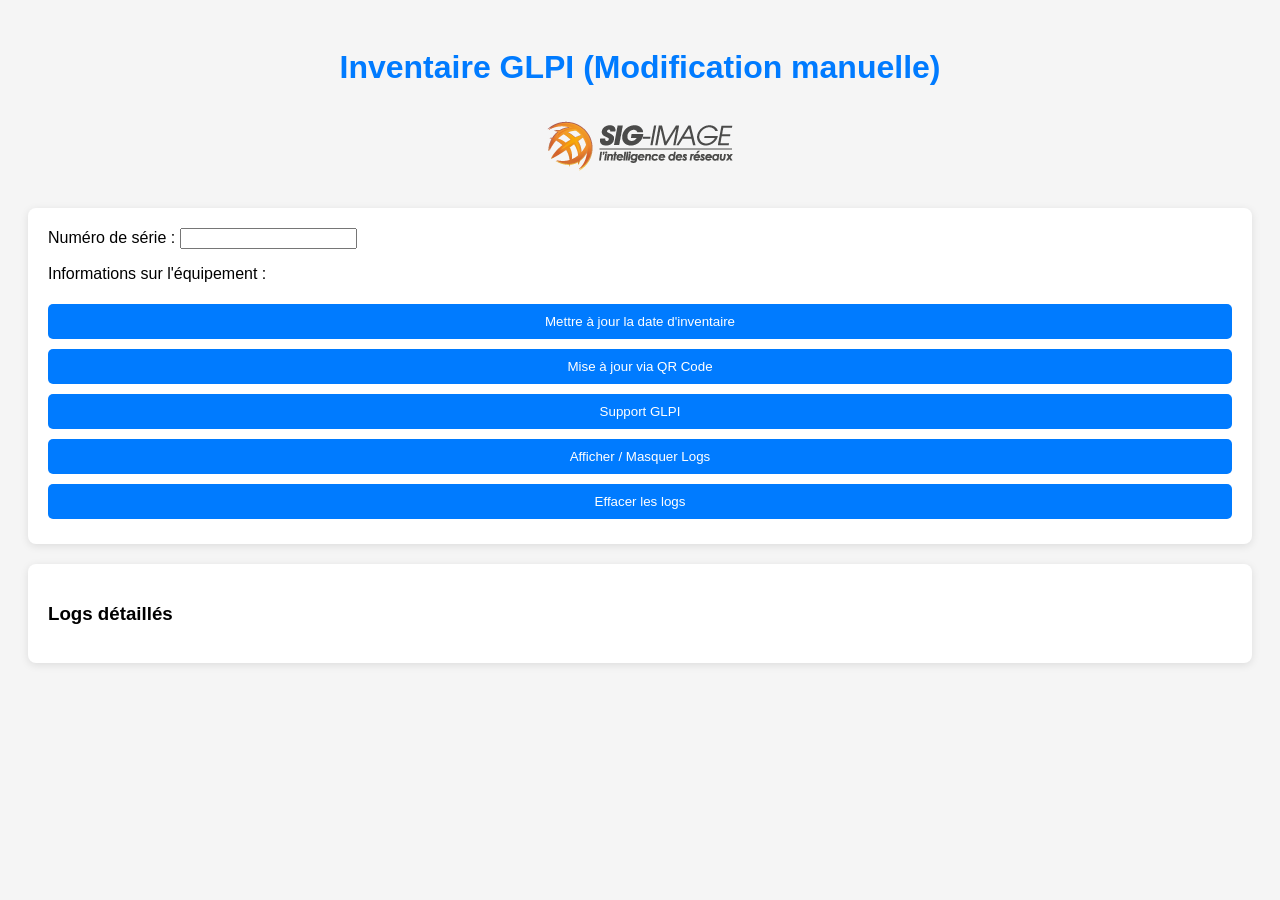
<file: by_serial_number.html>
<!DOCTYPE html>
<html lang="fr">
<head>
    <meta charset="UTF-8">
    <meta name="viewport" content="width=device-width, initial-scale=1.0">
    <title>Inventaire GLPI - Debug</title>
    <style>
        body { font-family: Arial, sans-serif; padding: 20px; background: #f5f5f5; }
        h1 { color: #007bff; text-align: center; }
        .logo-container { text-align: center; margin-bottom: 20px; }
        .logo-container img { max-width: 200px; height: auto; }
        #result { margin: 10px 0; padding: 0px; background: #fff; border-radius: 5px; }
        .card { background: #fff; padding: 20px; border-radius: 8px; margin-bottom: 20px; box-shadow: 0 2px 8px rgba(0,0,0,0.1); }
        button { width: 100%; padding: 10px; margin: 5px 0; border: none; border-radius: 5px; background: #007bff; color: #fff; cursor: pointer; }
        button:hover { background: #0056b3; }
        #logs { background: #f8f9fa; border: 1px solid #ccc; padding: 10px; border-radius: 5px; height: 250px; overflow-y: auto; font-family: monospace; font-size: 12px; display: none; }
        #test-result { margin-top: 10px; }
    </style>
</head>
<body>
    <h1>Inventaire GLPI (Modification manuelle)</h1>
    <div class="logo-container">
        <img src="logo.png" alt="Logo"/>
    </div>

    <div class="card">
        <label>Numéro de série :</label>
        <input type="text" id="serialNumber" value="">
        <div id="test-result"></div>
        <div id="result">
            <p>Informations sur l'équipement :</p>
        </div>
        <button id="run-test">Mettre à jour la date d'inventaire</button>
		<button onclick="window.location.href='https://your-pwa.example.com/'">Mise à jour via QR Code</button>
		<button onclick="window.location.href='https://your-glpi.example.com/'">Support GLPI</button>
        <button id="toggle-logs">Afficher / Masquer Logs</button>
        <button id="clear-logs">Effacer les logs</button>
    </div>

    <div class="card">
        <h3>Logs détaillés</h3>
        <div id="logs"></div>
    </div>

    <script src="app_multi.js"></script>
    <script>
        const equipmentTypes = ["Computer","Monitor","Peripheral","NetworkEquipment","Phone"];

        document.getElementById("clear-logs").addEventListener("click", () => {
            document.getElementById("logs").innerHTML = "";
            document.getElementById("test-result").innerHTML = "";
        });

        document.getElementById("run-test").addEventListener("click", async () => {
            const serial = document.getElementById("serialNumber").value.trim();
            const out = document.getElementById("test-result");
            out.innerHTML = "";
            if (!serial) { log("error", "Numéro de série requis"); return; }

            if (!sessionToken) await initGLPISession();
            const headers = getAuthHeaders();
            let found = false;

            for (const t of equipmentTypes) {
                const ok = await searchAndUpdate(serial, t, headers);
                if (ok) { found = true; break; }
            }
            if (found) {
                out.innerHTML = `<div style="background:#d4edda;color:#155724;padding:10px;border-radius:5px;">
                    ✅ Inventaire mis à jour pour ${serial}
                </div>`;
            } else {
                out.innerHTML = `<div style="background:#f8d7da;color:#721c24;padding:10px;border-radius:5px;">
                    ❌ Aucun équipement trouvé pour ${serial}
                </div>`;
            }
        });
    </script>
</body>
</html>
</file>
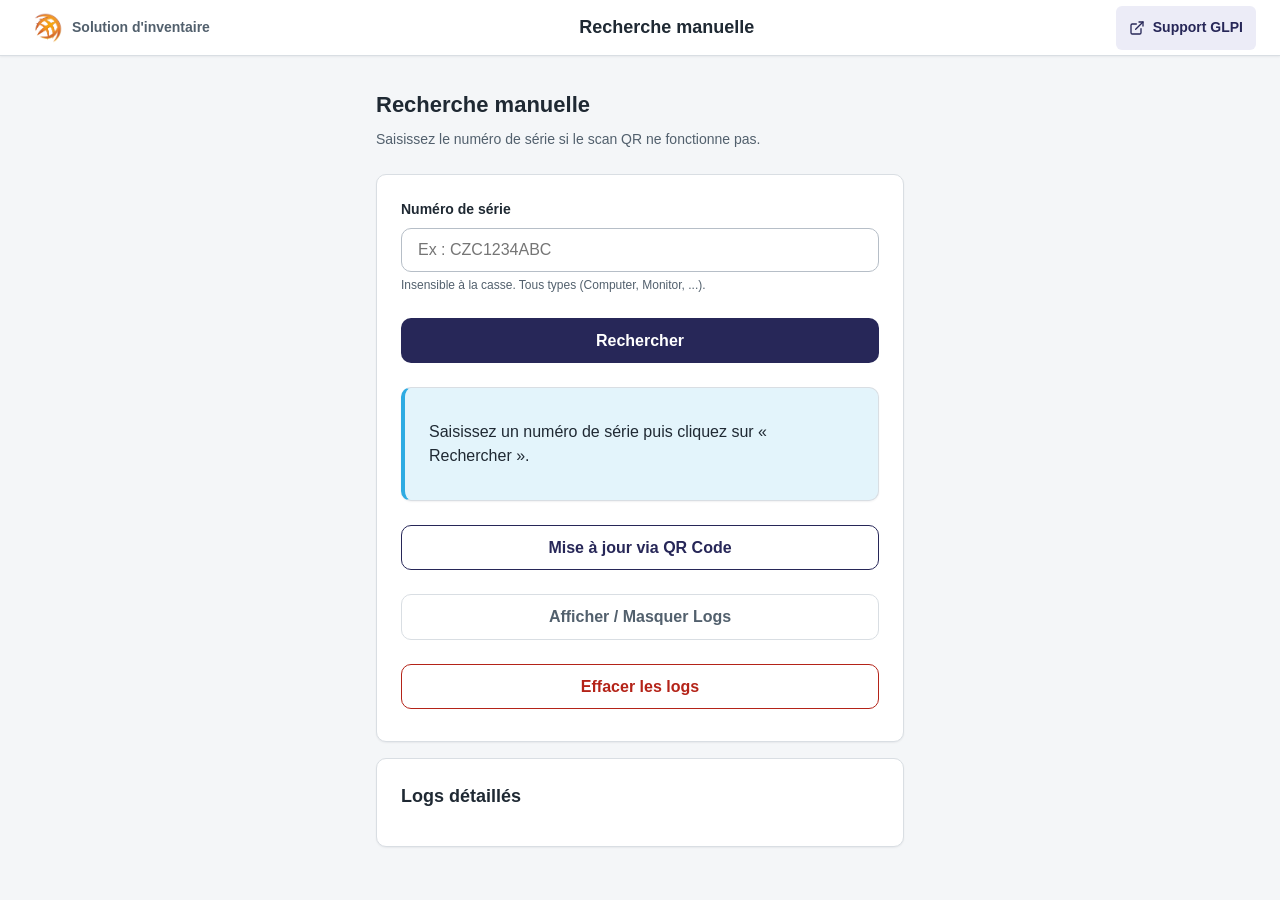
<file: recherche_manuelle.html>
<!DOCTYPE html>
<html lang="fr">
<head>
    <meta charset="UTF-8">
    <meta name="viewport" content="width=device-width, initial-scale=1.0">
    <title>Inventaire GLPI — Recherche manuelle (v3)</title>
    <link rel="manifest" href="manifest.json">
    <link rel="icon" type="image/png" href="logo_picto.png">
    <link rel="apple-touch-icon" href="logo.png">
    <link rel="stylesheet" href="style.css">
    <script src="branding.js"></script>
    <meta name="theme-color" content="#272758">
</head>
<body>
    <header class="app-header" role="banner">
        <a href="index.html" class="app-header__logo" aria-label="Retour à l'accueil">
            <img data-branding="picto" src="logo_picto.png" alt="">
            <span data-branding="app-name" class="app-header__logo-text">Solution d'inventaire</span>
        </a>
        <h1 class="app-header__title">Recherche manuelle</h1>
        <a data-branding="glpi-url" href="https://your-glpi.example.com/" class="app-header__glpi"
           target="_blank" rel="noopener"
           aria-label="Ouvrir le support GLPI (nouvel onglet)">
            <svg viewBox="0 0 24 24" fill="none" stroke="currentColor" stroke-width="2"
                 stroke-linecap="round" stroke-linejoin="round" aria-hidden="true">
                <path d="M18 13v6a2 2 0 0 1-2 2H5a2 2 0 0 1-2-2V8a2 2 0 0 1 2-2h6"/>
                <polyline points="15 3 21 3 21 9"/>
                <line x1="10" y1="14" x2="21" y2="3"/>
            </svg>
            <span class="app-header__glpi-label">Support GLPI</span>
        </a>
    </header>

    <main class="app-main" role="main">
        <h2 class="page-title">Recherche manuelle</h2>
        <p class="page-subtitle">Saisissez le numéro de série si le scan QR ne fonctionne pas.</p>

        <div class="card">
            <div class="field">
                <label class="field__label" for="serialNumber">Numéro de série</label>
                <input type="text" id="serialNumber" class="input" value="" placeholder="Ex : CZC1234ABC" autocomplete="off">
                <span class="field__hint">Insensible à la casse. Tous types (Computer, Monitor, ...).</span>
            </div>

            <div class="btn-group">
                <button type="button" id="search-btn" class="btn btn--primary">Rechercher</button>
            </div>

            <div id="test-result" class="mt-4"></div>
            <div id="result" class="result result--info mt-4" role="status" aria-live="polite">
                <p>Saisissez un numéro de série puis cliquez sur « Rechercher ».</p>
            </div>

            <!-- Formulaire d'édition, affiché après une recherche réussie -->
            <div id="edit-form" class="hidden mt-4">
                <div class="field">
                    <label class="field__label" for="usersSelect">Utilisateur associé</label>
                    <select id="usersSelect" class="input">
                        <option value="0">— Aucun —</option>
                    </select>
                </div>

                <div class="field">
                    <label class="field__label" for="dateBuy">Date d'achat</label>
                    <input type="date" id="dateBuy" class="input">
                </div>

                <div class="field">
                    <label class="inline-check">
                        <input type="checkbox" id="updateInventoryDate" checked>
                        Mettre à jour la date d'inventaire (aujourd'hui)
                    </label>
                </div>

                <div class="btn-group">
                    <button type="button" id="save-btn" class="btn btn--accent">Enregistrer les modifications</button>
                    <button type="button" id="reset-btn" class="btn btn--secondary">Nouvelle recherche</button>
                </div>
            </div>

            <div class="btn-group mt-4">
                <a href="index.html" class="btn btn--secondary">Mise à jour via QR Code</a>
                <button type="button" id="toggle-logs" class="btn btn--ghost">Afficher / Masquer Logs</button>
                <button type="button" id="clear-logs" class="btn btn--danger">Effacer les logs</button>
            </div>
        </div>

        <div class="card">
            <h3 class="card__title">Logs détaillés</h3>
            <div id="logs" class="logs" role="log" aria-live="polite" style="display:none;"></div>
        </div>
    </main>

    <script src="config.js"></script>
    <script src="app_multi_v2.js"></script>
    <script>
        // Enregistrement du service worker v3
        if ('serviceWorker' in navigator) {
            navigator.serviceWorker.register('sw.js').catch(err => console.warn('SW v3 non enregistré', err));
        }

        // État courant de l'équipement recherché
        let currentEquip = null;

        const serialInput = document.getElementById("serialNumber");
        const searchBtn   = document.getElementById("search-btn");
        const saveBtn     = document.getElementById("save-btn");
        const resetBtn    = document.getElementById("reset-btn");
        const editForm    = document.getElementById("edit-form");
        const usersSelect = document.getElementById("usersSelect");
        const dateBuyIn   = document.getElementById("dateBuy");
        const invChk      = document.getElementById("updateInventoryDate");
        const out         = document.getElementById("test-result");
        const resEl       = document.getElementById("result");

        function showMessage(type, text) {
            const cls = {
                success: "result result--success",
                error:   "result result--error",
                info:    "result result--info",
                warning: "result result--warning"
            }[type] || "result";
            out.innerHTML = `<div class="${cls}" role="status">${text}</div>`;
        }

        function resetForm() {
            currentEquip = null;
            editForm.classList.add("hidden");
            resEl.className = "result result--info mt-4";
            resEl.innerHTML = `<p>Saisissez un numéro de série puis cliquez sur « Rechercher ».</p>`;
            out.innerHTML = "";
            serialInput.value = "";
            serialInput.focus();
        }

        async function populateUsersSelect(selectedId) {
            try {
                const users = await loadGLPIUsers();
                usersSelect.innerHTML = '<option value="0">— Aucun —</option>';
                for (const u of users) {
                    const opt = document.createElement("option");
                    opt.value = u.id;
                    opt.textContent = u.name;
                    if (selectedId && String(u.id) === String(selectedId)) opt.selected = true;
                    usersSelect.appendChild(opt);
                }
                if (!selectedId || selectedId === 0 || selectedId === "0") {
                    usersSelect.value = "0";
                }
                if (users.length === 0) {
                    showMessage("info", "⚠️ Liste utilisateurs vide — vérifier les droits du token sur search/User (voir logs)");
                    document.getElementById("logs").style.display = "block";
                }
            } catch (e) {
                usersSelect.innerHTML =
                    `<option value="" disabled selected>❌ Erreur : ${e.message || e}</option>` +
                    `<option value="0">— Aucun —</option>`;
                showMessage("error", `❌ Liste utilisateurs indisponible : ${e.message || e}`);
                document.getElementById("logs").style.display = "block";
            }
        }

        function renderEquipmentInfo(eq) {
            const inv = eq.infocom || {};
            resEl.className = "result mt-4";
            resEl.innerHTML = `
                <div class="result__header">Détails de l'équipement
                    <span class="badge badge--info" style="margin-left:auto">${eq.type}</span>
                </div>
                <dl>
                    <dt>Nom</dt><dd>${eq.name}</dd>
                    <dt>N° de série</dt><dd>${eq.serial || "—"}</dd>
                    <dt>Dernier inventaire</dt><dd>${eq.lastInventory || "Jamais"}</dd>
                    <dt>Date d'achat actuelle</dt><dd>${inv.buy_date || "Non renseignée"}</dd>
                    <dt>Infocom ID</dt><dd>${inv.id || "—"}</dd>
                </dl>
            `;
        }

        document.getElementById("clear-logs").addEventListener("click", () => {
            document.getElementById("logs").innerHTML = "";
            out.innerHTML = "";
        });

        // NB : le listener "toggle-logs" est fourni par app_multi_v2.js.
        // On ne le duplique PAS ici sinon les deux toggles s'annulent.

        resetBtn.addEventListener("click", resetForm);

        searchBtn.addEventListener("click", async () => {
            const serial = serialInput.value.trim();
            out.innerHTML = "";
            editForm.classList.add("hidden");
            if (!serial) { log("error", "Numéro de série requis"); showMessage("error", "❌ Numéro de série requis"); return; }

            try {
                searchBtn.disabled = true;
                searchBtn.textContent = "Recherche...";

                const eq = await findEquipment(serial);
                if (!eq) {
                    showMessage("error", `❌ Aucun équipement trouvé pour ${serial}`);
                    return;
                }

                currentEquip = eq;
                renderEquipmentInfo(eq);

                // Pré-remplir users_id (depuis l'item complet) et buy_date (depuis l'infocom)
                const itemFull = eq.full && (eq.full.users_id !== undefined ? eq.full : (eq.full[eq.type] || {}));
                const currentUserId = itemFull && itemFull.users_id !== undefined ? itemFull.users_id : 0;
                await populateUsersSelect(currentUserId);

                dateBuyIn.value = toInputDate(eq.infocom && eq.infocom.buy_date);
                invChk.checked = true;

                editForm.classList.remove("hidden");
                showMessage("info", `✅ ${eq.type} trouvé — modifiez les champs puis cliquez sur « Enregistrer »`);
            } catch (e) {
                log("error", "Erreur recherche", e.message || e);
                showMessage("error", `❌ Erreur : ${e.message || e}`);
            } finally {
                searchBtn.disabled = false;
                searchBtn.textContent = "Rechercher";
            }
        });

        saveBtn.addEventListener("click", async () => {
            if (!currentEquip) { showMessage("error", "❌ Aucun équipement sélectionné"); return; }
            out.innerHTML = "";

            try {
                saveBtn.disabled = true;
                saveBtn.textContent = "Enregistrement...";

                const eq = currentEquip;
                const selectedUserId = usersSelect.value;
                const dateBuy = dateBuyIn.value || null; // YYYY-MM-DD ou null
                const doInv = invChk.checked;

                // Valeur précédente users_id (pour éviter un PUT inutile)
                const itemFull = eq.full && (eq.full.users_id !== undefined ? eq.full : (eq.full[eq.type] || {}));
                const prevUserId = itemFull && itemFull.users_id !== undefined ? String(itemFull.users_id) : "0";
                const prevDateBuy = toInputDate(eq.infocom && eq.infocom.buy_date);

                const actions = [];

                // 1) Update users_id sur l'item si changé
                if (String(selectedUserId) !== prevUserId) {
                    const ok = await updateItemUser(eq.type, eq.id, selectedUserId);
                    actions.push({ what: "users_id", ok });
                }

                // 2) Update Infocom (buy_date et/ou inventory_date)
                const infocomId = eq.infocom && eq.infocom.id;
                const dateBuyChanged = (dateBuy || "") !== (prevDateBuy || "");
                if (infocomId && (dateBuyChanged || doInv)) {
                    const payload = {};
                    if (doInv) payload.inventoryDate = formatDateForGLPI();
                    if (dateBuyChanged) payload.dateBuy = dateBuy; // peut être null pour vider
                    const ok = await updateInfocomFields(infocomId, payload);
                    actions.push({ what: "infocom", ok, payload });
                } else if (!infocomId && (dateBuyChanged || doInv)) {
                    log("warning", "Pas d'Infocom — impossible de mettre à jour buy_date / inventory_date");
                    actions.push({ what: "infocom", ok: false, reason: "no_infocom" });
                }

                if (actions.length === 0) {
                    showMessage("info", "ℹ️ Aucune modification à enregistrer");
                } else {
                    const allOk = actions.every(a => a.ok);
                    if (allOk) {
                        showMessage("success", `✅ Modifications enregistrées pour ${eq.name}`);
                    } else {
                        showMessage("warning", `⚠️ Enregistrement partiel — consultez les logs`);
                    }
                }

                // Rafraîchir les données affichées
                const refreshed = await findEquipment(eq.serial || serialInput.value.trim());
                if (refreshed) {
                    currentEquip = refreshed;
                    renderEquipmentInfo(refreshed);
                    invChk.checked = false; // on évite de re-cocher "inventaire" par défaut après un save
                    const itemFull2 = refreshed.full && (refreshed.full.users_id !== undefined ? refreshed.full : (refreshed.full[refreshed.type] || {}));
                    const curUid = itemFull2 && itemFull2.users_id !== undefined ? itemFull2.users_id : 0;
                    await populateUsersSelect(curUid);
                    dateBuyIn.value = toInputDate(refreshed.infocom && refreshed.infocom.buy_date);
                }
            } catch (e) {
                log("error", "Erreur enregistrement", e.message || e);
                showMessage("error", `❌ Erreur : ${e.message || e}`);
            } finally {
                saveBtn.disabled = false;
                saveBtn.textContent = "Enregistrer les modifications";
            }
        });

        // Submit par Enter dans le champ série
        serialInput.addEventListener("keydown", (e) => {
            if (e.key === "Enter") { e.preventDefault(); searchBtn.click(); }
        });
    </script>
</body>
</html>
</file>
<file: style.css>
/* ============================================================
   PWA-GLPI — Thème v3
   Mobile-first, AA contrast, zones cliquables >= 44px.
   ============================================================

   ╔══════════════════════════════════════════════════════════════╗
   ║                       PERSONNALISATION                       ║
   ║  Pour adapter la PWA à votre charte graphique :              ║
   ║    • 3 couleurs principales  → bloc ":root" ci-dessous       ║
   ║    • Logo / picto / URL GLPI → branding.js                   ║
   ║    • Tokens API GLPI         → config.js                     ║
   ╚══════════════════════════════════════════════════════════════╝
   ============================================================ */

:root {
    /* ═════════════════════════════════════════════════════════════════
       COULEURS DE MARQUE — 3 valeurs principales à modifier ici pour
       un rebranding rapide.
       ═════════════════════════════════════════════════════════════════ */
    --brand-primary:   #272758;   /* Principale : header, boutons primary */
    --brand-accent:    #2eabe2;   /* Accent clair : focus, liens, info    */
    --brand-highlight: #F68B1F;   /* Accent vif : CTA forts, warnings     */

    /* ═════════════════════════════════════════════════════════════════
       COULEURS DÉRIVÉES
       Ajustables si vous changez les couleurs de marque ci-dessus et
       voulez affiner le rendu (hover, fonds doux, versions "dark" pour
       le texte AA). Laissez tel quel sinon.
       ═════════════════════════════════════════════════════════════════ */
    --color-primary:         var(--brand-primary);
    --color-primary-hover:   #1B1B42;   /* plus sombre pour hover */
    --color-primary-soft:    #ECECF7;   /* lavande très pâle pour fonds discrets */
    --color-primary-softer:  #F5F5FB;   /* encore plus pâle */

    --color-accent-cyan:     var(--brand-accent);
    --color-accent-cyan-dark:#1C7FAA;   /* hover + lecture texte AA sur blanc */
    --color-accent-cyan-soft:#E3F4FB;

    --color-accent-orange:   var(--brand-highlight);
    --color-accent-orange-dark:#C26A0C; /* hover + usage texte AA */
    --color-accent-orange-soft:#FDEFDE;

    --color-bg:              #F4F6F8;
    --color-surface:         #FFFFFF;
    --color-surface-alt:     #F8FAFC;
    --color-border:          #D9DEE3;
    --color-border-strong:   #B6BEC7;

    --color-text:            #1F2933;
    --color-text-muted:      #52606D;
    --color-text-inverse:    #FFFFFF;

    --color-success:         #0E7C3A;   /* AA sur blanc */
    --color-success-bg:      #E6F4EC;
    --color-warning:         #C26A0C;   /* dérivé de l'orange, AA sur blanc */
    --color-warning-bg:      #FDEFDE;
    --color-danger:          #B42318;
    --color-danger-bg:       #FDECEA;
    --color-info:            #1C7FAA;   /* dérivé du cyan, AA sur blanc */
    --color-info-bg:         #E3F4FB;

    /* Typographie */
    --font-sans: -apple-system, BlinkMacSystemFont, "Segoe UI", Roboto,
                 "Helvetica Neue", Arial, "Noto Sans", sans-serif;
    --font-mono: ui-monospace, SFMono-Regular, Menlo, Consolas, monospace;

    /* Espacement (échelle 4px) */
    --sp-1: 4px;
    --sp-2: 8px;
    --sp-3: 12px;
    --sp-4: 16px;
    --sp-5: 24px;
    --sp-6: 32px;
    --sp-7: 48px;

    /* Radius */
    --radius-sm: 6px;
    --radius-md: 10px;
    --radius-lg: 14px;
    --radius-pill: 999px;

    /* Ombres */
    --shadow-sm: 0 1px 2px rgba(15, 23, 42, 0.06);
    --shadow-md: 0 2px 8px rgba(15, 23, 42, 0.08);
    --shadow-lg: 0 8px 24px rgba(15, 23, 42, 0.12);

    /* Typographie scale */
    --fs-xs: 12px;
    --fs-sm: 14px;
    --fs-base: 16px;
    --fs-lg: 18px;
    --fs-xl: 22px;
    --fs-2xl: 28px;

    /* Layout */
    --header-h: 56px;
    --max-content: 560px;
}

/* ---------- Reset minimal ---------- */
*, *::before, *::after { box-sizing: border-box; }

html, body {
    margin: 0;
    padding: 0;
    background: var(--color-bg);
    color: var(--color-text);
    font-family: var(--font-sans);
    font-size: var(--fs-base);
    line-height: 1.5;
    -webkit-font-smoothing: antialiased;
    text-rendering: optimizeLegibility;
}

body {
    padding-top: var(--header-h); /* compense header fixed */
}

a {
    color: var(--color-accent-cyan-dark);
    text-decoration: none;
}
a:hover { text-decoration: underline; }

/* ---------- Focus visible (accessibilité) ---------- */
:focus-visible {
    outline: 3px solid var(--color-accent-cyan);
    outline-offset: 2px;
    border-radius: var(--radius-sm);
}

/* ============================================================
   HEADER
   Layout : [logo-home] [titre page centré] [lien GLPI ↗]
   ============================================================ */
.app-header {
    position: fixed;
    top: 0; left: 0; right: 0;
    height: var(--header-h);
    background: var(--color-surface);
    border-bottom: 1px solid var(--color-border);
    box-shadow: var(--shadow-sm);
    z-index: 100;
    display: grid;
    grid-template-columns: auto 1fr auto;
    align-items: center;
    gap: var(--sp-3);
    padding: 0 var(--sp-4);
}

.app-header__logo {
    display: inline-flex;
    align-items: center;
    gap: var(--sp-2);
    min-height: 44px;
    padding: var(--sp-1) var(--sp-2);
    border-radius: var(--radius-sm);
    color: var(--color-text);
    font-weight: 600;
    font-size: var(--fs-sm);
    text-decoration: none;
}
.app-header__logo:hover { background: var(--color-surface-alt); text-decoration: none; }
.app-header__logo img {
    display: block;
    height: 32px;
    width: auto;
}
.app-header__logo-text {
    /* Affichée à côté du logo seulement en desktop */
    display: none;
    color: var(--color-text-muted);
}

.app-header__title {
    text-align: center;
    font-size: var(--fs-base);
    font-weight: 600;
    color: var(--color-text);
    margin: 0;
    white-space: nowrap;
    overflow: hidden;
    text-overflow: ellipsis;
}

.app-header__glpi {
    display: inline-flex;
    align-items: center;
    gap: var(--sp-2);
    min-height: 44px;
    padding: var(--sp-2) var(--sp-3);
    border-radius: var(--radius-sm);
    background: var(--color-primary-soft);
    color: var(--color-primary);
    font-weight: 600;
    font-size: var(--fs-sm);
    text-decoration: none;
    border: 1px solid transparent;
}
.app-header__glpi:hover {
    background: var(--color-primary);
    color: var(--color-text-inverse);
    text-decoration: none;
}
.app-header__glpi svg {
    width: 16px; height: 16px;
    flex-shrink: 0;
}
.app-header__glpi-label {
    /* masquée sur très petit écran, on ne garde que l'icône */
}

/* Responsive header */
@media (max-width: 639.98px) {
    /* Mobile : pastille GLPI icon-only (40x40 carré), titre toujours visible */
    .app-header {
        grid-template-columns: auto 1fr auto;
        padding: 0 var(--sp-3);
        gap: var(--sp-2);
    }
    .app-header__logo img { height: 28px; }
    .app-header__glpi-label { display: none; }
    .app-header__glpi {
        padding: 0;
        gap: 0;
        width: 40px;
        min-width: 40px;
        height: 40px;
        min-height: 40px;
        justify-content: center;
        flex-shrink: 0;
    }
    .app-header__title {
        font-size: var(--fs-sm);
    }
}
@media (min-width: 640px) {
    .app-header { padding: 0 var(--sp-5); }
    .app-header__logo-text { display: inline; }
    .app-header__title { font-size: var(--fs-lg); }
}

/* ============================================================
   CONTENEUR PRINCIPAL
   ============================================================ */
.app-main {
    max-width: var(--max-content);
    margin: 0 auto;
    padding: var(--sp-4);
}

.page-title {
    font-size: var(--fs-xl);
    font-weight: 700;
    margin: var(--sp-4) 0 var(--sp-2);
    color: var(--color-text);
}
.page-subtitle {
    color: var(--color-text-muted);
    margin: 0 0 var(--sp-5);
    font-size: var(--fs-sm);
}

/* ============================================================
   CARD
   ============================================================ */
.card {
    background: var(--color-surface);
    border: 1px solid var(--color-border);
    border-radius: var(--radius-md);
    padding: var(--sp-5);
    margin-bottom: var(--sp-4);
    box-shadow: var(--shadow-sm);
}
.card__title {
    font-size: var(--fs-lg);
    font-weight: 600;
    margin: 0 0 var(--sp-3);
    color: var(--color-text);
}
.card__subtitle {
    font-size: var(--fs-sm);
    color: var(--color-text-muted);
    margin: 0 0 var(--sp-4);
}

/* ============================================================
   BOUTONS (min-height 44px = cible tactile AA)
   ============================================================ */
.btn {
    display: inline-flex;
    align-items: center;
    justify-content: center;
    gap: var(--sp-2);
    width: 100%;
    min-height: 44px;
    padding: var(--sp-3) var(--sp-4);
    border: 1px solid transparent;
    border-radius: var(--radius-md);
    font-family: inherit;
    font-size: var(--fs-base);
    font-weight: 600;
    line-height: 1.2;
    cursor: pointer;
    transition: background-color .15s ease, border-color .15s ease, color .15s ease;
    margin: var(--sp-2) 0;
    text-decoration: none;
}
.btn:disabled { opacity: .5; cursor: not-allowed; }

.btn--primary {
    background: var(--color-primary);
    color: var(--color-text-inverse);
}
.btn--primary:hover:not(:disabled) { background: var(--color-primary-hover); }

.btn--secondary {
    background: var(--color-surface);
    color: var(--color-primary);
    border-color: var(--color-primary);
}
.btn--secondary:hover:not(:disabled) {
    background: var(--color-primary-soft);
}

.btn--accent {
    background: var(--color-accent-orange);
    color: var(--color-text-inverse);
}
.btn--accent:hover:not(:disabled) {
    background: var(--color-accent-orange-dark);
}

.btn--ghost {
    background: transparent;
    color: var(--color-text-muted);
    border-color: var(--color-border);
}
.btn--ghost:hover:not(:disabled) {
    background: var(--color-surface-alt);
    color: var(--color-text);
}

.btn--danger {
    background: var(--color-surface);
    color: var(--color-danger);
    border-color: var(--color-danger);
}
.btn--danger:hover:not(:disabled) {
    background: var(--color-danger-bg);
}

.btn-group {
    display: grid;
    gap: var(--sp-2);
    grid-template-columns: 1fr;
}
@media (min-width: 560px) {
    .btn-group--inline { grid-template-columns: 1fr 1fr; }
}

/* ============================================================
   INPUT
   ============================================================ */
.field {
    display: block;
    margin-bottom: var(--sp-4);
}
.field__label {
    display: block;
    font-size: var(--fs-sm);
    font-weight: 600;
    color: var(--color-text);
    margin-bottom: var(--sp-2);
}
.field__hint {
    display: block;
    font-size: var(--fs-xs);
    color: var(--color-text-muted);
    margin-top: var(--sp-1);
}
.input {
    width: 100%;
    min-height: 44px;
    padding: var(--sp-3) var(--sp-4);
    border: 1px solid var(--color-border-strong);
    border-radius: var(--radius-md);
    font-family: inherit;
    font-size: var(--fs-base);
    background: var(--color-surface);
    color: var(--color-text);
    transition: border-color .15s ease, box-shadow .15s ease;
}
.input:focus {
    outline: none;
    border-color: var(--color-accent-cyan);
    box-shadow: 0 0 0 3px var(--color-accent-cyan-soft);
}

.inline-check {
    display: flex;
    align-items: center;
    gap: var(--sp-2);
    font-size: var(--fs-sm);
    color: var(--color-text);
}
.inline-check input[type="checkbox"] {
    width: 18px; height: 18px;
    margin: 0;
    accent-color: var(--color-primary);
}

/* ============================================================
   SCAN / VIDEO
   ============================================================ */
.scanner {
    position: relative;
    max-width: 400px;
    margin: 0 auto var(--sp-4);
    border-radius: var(--radius-lg);
    overflow: hidden;
    background: #000;
    aspect-ratio: 4/3;
    box-shadow: var(--shadow-md);
}
.scanner video { display: block; width: 100%; height: 100%; object-fit: cover; }
.scanner__frame {
    position: absolute; inset: 15%;
    border: 2px solid rgba(255,255,255,.85);
    border-radius: var(--radius-md);
    pointer-events: none;
}
.scanner__hint {
    position: absolute; left: 0; right: 0; bottom: var(--sp-3);
    text-align: center;
    color: #fff;
    font-size: var(--fs-sm);
    text-shadow: 0 1px 2px rgba(0,0,0,.6);
}

/* ============================================================
   RESULT CARD (équipement trouvé)
   ============================================================ */
.result {
    background: var(--color-surface);
    border: 1px solid var(--color-border);
    border-left: 4px solid var(--color-primary);
    border-radius: var(--radius-md);
    padding: var(--sp-5);
    margin-bottom: var(--sp-4);
    box-shadow: var(--shadow-sm);
}
.result p { margin: var(--sp-2) 0; line-height: 1.5; }
.result strong, .result b { color: var(--color-text); font-weight: 600; }
.result--success { border-left-color: var(--color-success); background: var(--color-success-bg); }
.result--error   { border-left-color: var(--color-danger);  background: var(--color-danger-bg); }
.result--info    { border-left-color: var(--color-accent-cyan); background: var(--color-accent-cyan-soft); }
.result--warning { border-left-color: var(--color-accent-orange); background: var(--color-accent-orange-soft); }

.result__header {
    display: flex;
    align-items: center;
    gap: var(--sp-2);
    margin-bottom: var(--sp-3);
    font-weight: 600;
}
.result__icon { width: 20px; height: 20px; flex-shrink: 0; }
.result dl {
    display: grid;
    grid-template-columns: minmax(110px, auto) 1fr;
    gap: var(--sp-2) var(--sp-3);
    margin: 0;
    font-size: var(--fs-sm);
}
.result dt { color: var(--color-text-muted); font-weight: 500; }
.result dd { margin: 0; color: var(--color-text); font-weight: 500; overflow-wrap: anywhere; }

/* ============================================================
   BADGES / STATUS PILLS
   ============================================================ */
.badge {
    display: inline-flex;
    align-items: center;
    gap: var(--sp-1);
    padding: 2px var(--sp-2);
    border-radius: var(--radius-pill);
    font-size: var(--fs-xs);
    font-weight: 600;
    line-height: 1.4;
}
.badge--success { background: var(--color-success-bg); color: var(--color-success); }
.badge--warning { background: var(--color-warning-bg); color: var(--color-warning); }
.badge--danger  { background: var(--color-danger-bg);  color: var(--color-danger); }
.badge--info    { background: var(--color-info-bg);    color: var(--color-info); }

/* ============================================================
   EMPTY STATE
   ============================================================ */
.empty {
    text-align: center;
    padding: var(--sp-6) var(--sp-4);
    color: var(--color-text-muted);
}
.empty__icon {
    width: 48px; height: 48px;
    margin: 0 auto var(--sp-3);
    opacity: .6;
}
.empty__title {
    font-size: var(--fs-lg);
    font-weight: 600;
    color: var(--color-text);
    margin: 0 0 var(--sp-2);
}
.empty__text { margin: 0; font-size: var(--fs-sm); }

/* ============================================================
   LOADER
   ============================================================ */
.loader {
    display: inline-block;
    width: 20px; height: 20px;
    border: 2px solid var(--color-border-strong);
    border-top-color: var(--color-primary);
    border-radius: 50%;
    animation: loader-spin .8s linear infinite;
    vertical-align: middle;
}
.loader--lg { width: 32px; height: 32px; border-width: 3px; }
@keyframes loader-spin { to { transform: rotate(360deg); } }

.loader-row {
    display: inline-flex;
    align-items: center;
    gap: var(--sp-2);
    color: var(--color-text-muted);
    font-size: var(--fs-sm);
}

/* ============================================================
   LOGS (console)
   ============================================================ */
.logs {
    background: #0F172A;
    color: #E2E8F0;
    border-radius: var(--radius-md);
    padding: var(--sp-3) var(--sp-4);
    font-family: var(--font-mono);
    font-size: var(--fs-xs);
    line-height: 1.5;
    max-height: 320px;
    overflow-y: auto;
    white-space: pre-wrap;
    word-break: break-word;
}
.logs .log-error   { color: #FCA5A5; }
.logs .log-success { color: #86EFAC; }
.logs .log-warning { color: #FDE68A; }
.logs .log-info    { color: #93C5FD; }

/* ============================================================
   UTILS
   ============================================================ */
.is-hidden, .hidden { display: none !important; }
.text-muted { color: var(--color-text-muted); }
.mt-4 { margin-top: var(--sp-4); }
.mt-5 { margin-top: var(--sp-5); }

/* Respect des préférences système */
@media (prefers-reduced-motion: reduce) {
    * { transition: none !important; animation: none !important; }
}
</file>
